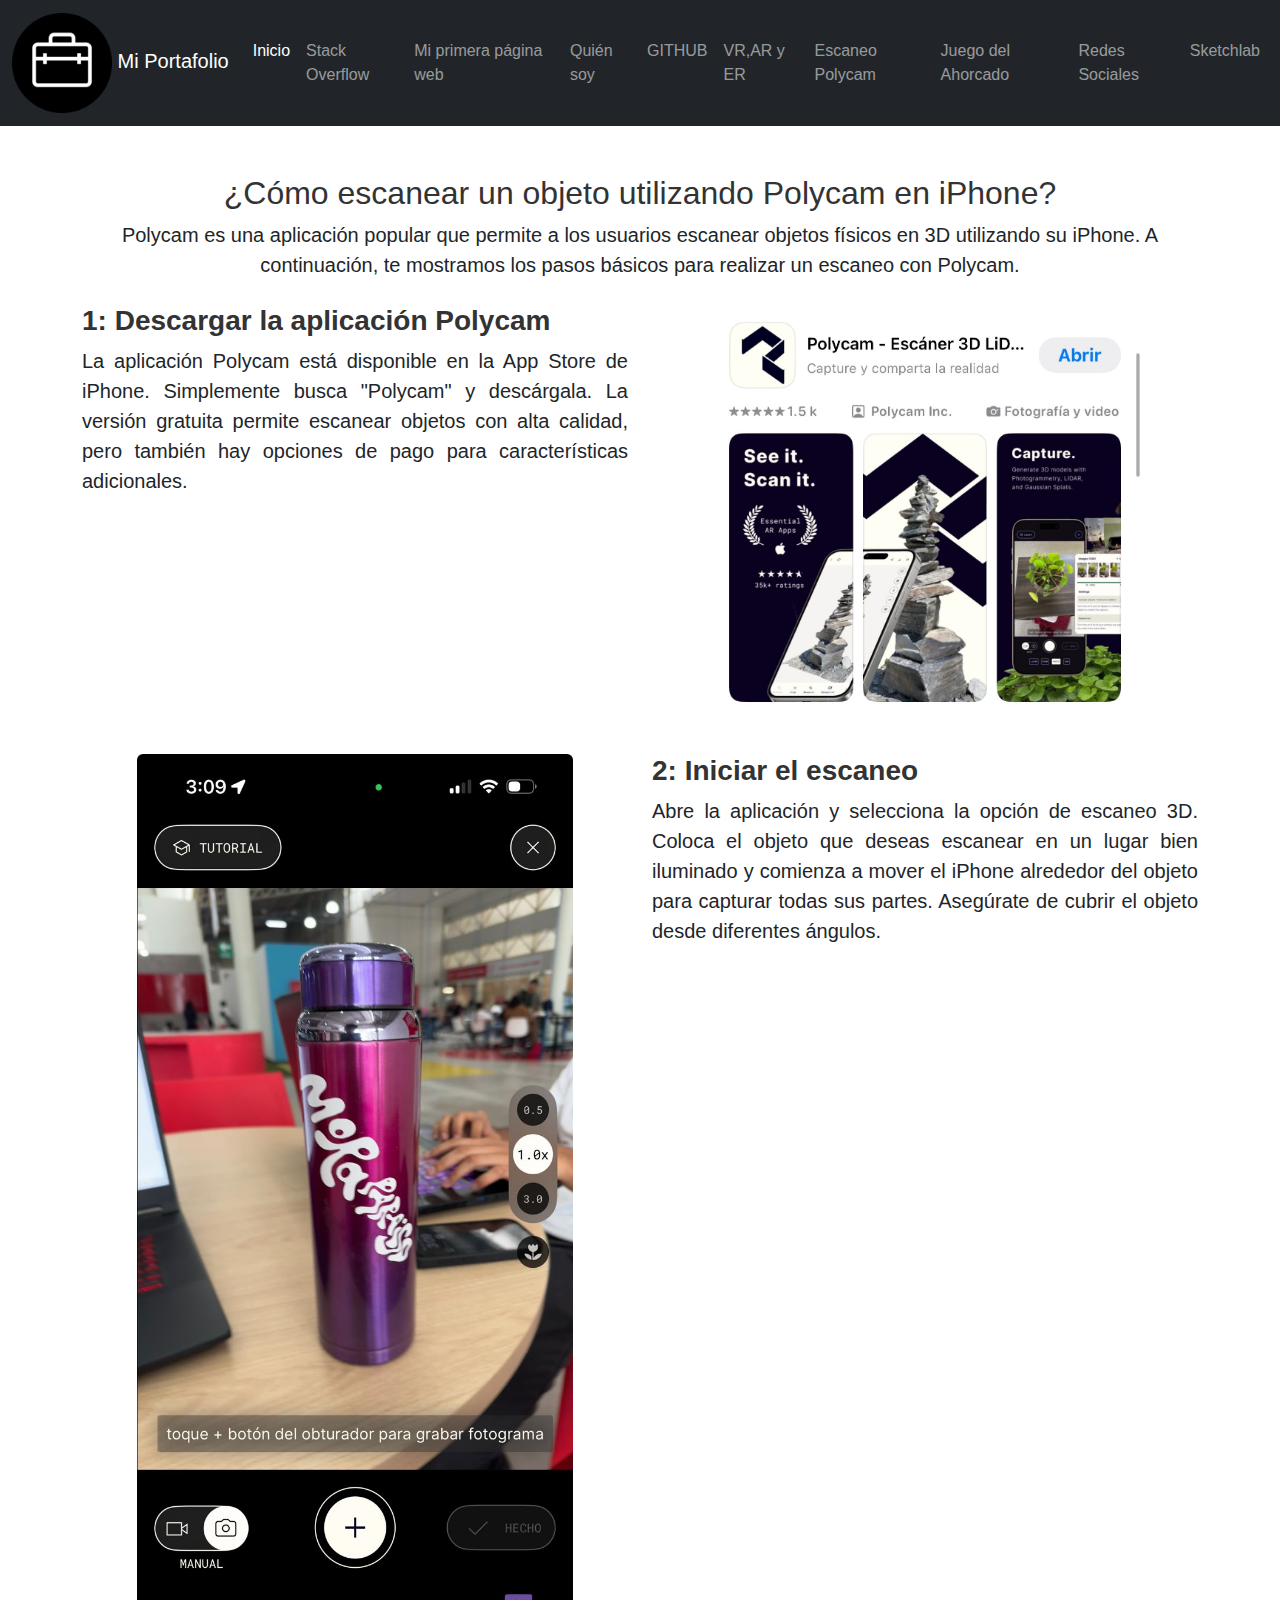
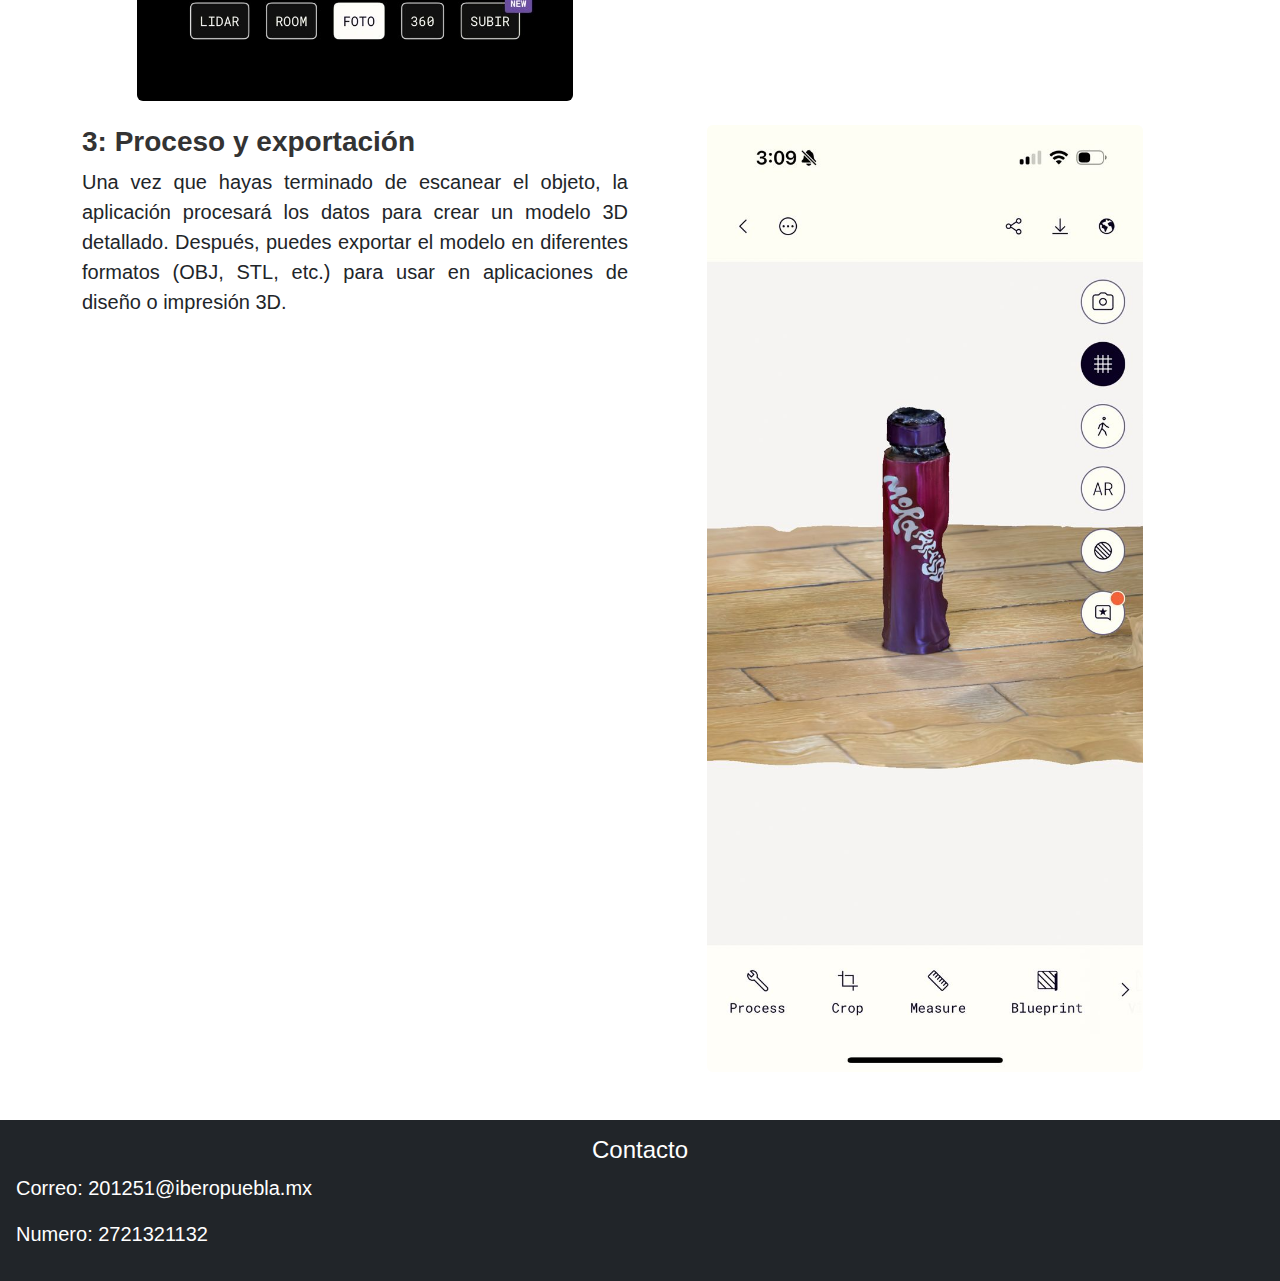
<file: paginaescaneo/index.html>
<!DOCTYPE html>
<html lang="es">
<head>
    <meta charset="UTF-8">
    <meta name="viewport" content="width=device-width, initial-scale=1.0">
    <title>Pagina Escaneo Ploycam</title>
    <link href="https://cdn.jsdelivr.net/npm/bootstrap@5.3.3/dist/css/bootstrap.min.css" rel="stylesheet" integrity="sha384-QWTKZyjpPEjISv5WaRU9OFeRpok6YctnYmDr5pNlyT2bRjXh0JMhjY6hW+ALEwIH" crossorigin="anonymous">
    <link rel="stylesheet" href="assets/css/style.css">
</head>
<body>

<!-- Navbar -->
<nav class="navbar navbar-expand-lg navbar-dark bg-dark">
    <div class="container-fluid">
        <a class="navbar-brand" href="#">
            <img src="../assets/images/portafolio.png" alt="logo" width="100px">
            Mi Portafolio
        </a>
        <button class="navbar-toggler" type="button" data-bs-toggle="collapse" data-bs-target="#navbarNav" aria-controls="navbarNav" aria-expanded="false" aria-label="Toggle navigation">
            <span class="navbar-toggler-icon"></span>
        </button>
        <div class="collapse navbar-collapse" id="navbarNav">
            <ul class="navbar-nav ms-auto">
                <li class="nav-item">
                    <a class="nav-link active" aria-current="page" href="../index.html">Inicio</a>
                </li>
                <li class="nav-item">
                    <a class="nav-link" target="_blank" href="https://www.canva.com/design/DAGPJ-R60DA/s3460CwfZzebjJs6CkK9eg/view?utm_content=DAGPJ-R60DA&utm_campaign=designshare&utm_medium=link&utm_source=editor">Stack Overflow</a>
                </li>
                <li class="nav-item">
                    <a class="nav-link" target="_blank" href="../pagina web/index.html">Mi primera página web</a>
                </li>
                <li class="nav-item">
                    <a class="nav-link" target="_blank" href="../primer_pagina/index.html">Quién soy</a>
                </li>
                <li class="nav-item">
                    <a class="nav-link" target="_blank" href="../paginagit/index.html"> GITHUB</a>
                </li>
                <li class="nav-item">
                    <a class="nav-link" target="_blank" href="../paginavr/index.html"> VR,AR y ER</a>
                </li>
                <li class="nav-item">
                    <a class="nav-link" target="_blank" href="../paginaescaneo/index.html"> Escaneo Polycam</a>
                </li>
                <li class="nav-item">
                    <a class="nav-link" target="_blank" href="../paginajuego/index.html"> Juego del Ahorcado</a>
                </li>
                <li class="nav-item">
                    <a class="nav-link" target="_blank" href="../paginaredes/index.html"> Redes Sociales</a>
                </li>
                <li class="nav-item">
                    <a class="nav-link" target="_blank" href="../paginasketchlab/index.html"> Sketchlab</a>
                </li>
            </ul>
        </div>
    </div>
</nav>

<!-- Contenido de Escaneo de un objeto mediante Polycam -->
<div class="container mt-5">
    <h2 class="text-center">¿Cómo escanear un objeto utilizando Polycam en iPhone?</h2>
    <p class="text-center">
        Polycam es una aplicación popular que permite a los usuarios escanear objetos físicos en 3D utilizando su iPhone. A continuación, te mostramos los pasos básicos para realizar un escaneo con Polycam.
    </p>

    <div class="row mt-4">
        <div class="col-md-6">
            <h3> <strong>1: Descargar la aplicación Polycam </strong></h3>
            <p>
                La aplicación Polycam está disponible en la App Store de iPhone. Simplemente busca "Polycam" y descárgala. La versión gratuita permite escanear objetos con alta calidad, pero también hay opciones de pago para características adicionales.
            </p>
        </div>
        <div class="col-md-6 text-center">
            <div class="image-container">
            <img src="assets/images/paso1.jpeg" class="img-fluid rounded" alt="Polycam en App Store">
            </div>
        </div>
    </div>

    <div class="row mt-4">
        <div class="col-md-6 text-center">
            <div class="image-container">
            <img src="assets/images/paso2.jpeg" class="img-fluid rounded" alt="Escaneando un objeto con Polycam">
            </div>
        </div>
        <div class="col-md-6">
            <h3> <strong> 2: Iniciar el escaneo </strong></h3>
            <p>
                Abre la aplicación y selecciona la opción de escaneo 3D. Coloca el objeto que deseas escanear en un lugar bien iluminado y comienza a mover el iPhone alrededor del objeto para capturar todas sus partes. Asegúrate de cubrir el objeto desde diferentes ángulos.
            </p>
        </div>
    </div>

    <div class="row mt-4">
        <div class="col-md-6">
            <h3> <strong>3: Proceso y exportación </strong></h3>
            <p>
                Una vez que hayas terminado de escanear el objeto, la aplicación procesará los datos para crear un modelo 3D detallado. Después, puedes exportar el modelo en diferentes formatos (OBJ, STL, etc.) para usar en aplicaciones de diseño o impresión 3D.
            </p>
        </div>
        <div class="col-md-6 text-center">
            <div class="image-container">
            <img src="assets/images/paso3.jpeg" class="img-fluid rounded" alt="Exportar modelo 3D en Polycam">
            </div>
        </div>
    </div>
</div>
<!-- Contacto -->
<footer class="bg-dark text-white text-center mt-5 p-3" id="contacto">
    <h4>Contacto</h4>
    <p>Correo: 201251@iberopuebla.mx</p>
    <p> Numero: 2721321132 </p>
</footer>

<script src="https://cdn.jsdelivr.net/npm/bootstrap@5.3.3/dist/js/bootstrap.bundle.min.js" integrity="sha384-YvpcrYf0tY3lHB60NNkmXc5s9fDVZLESaAA55NDzOxhy9GkcIdslK1eN7N6jIeHz" crossorigin="anonymous"></script>
<script src="/assets/javascript/script.js"></script>
</body>
</html>
</file>
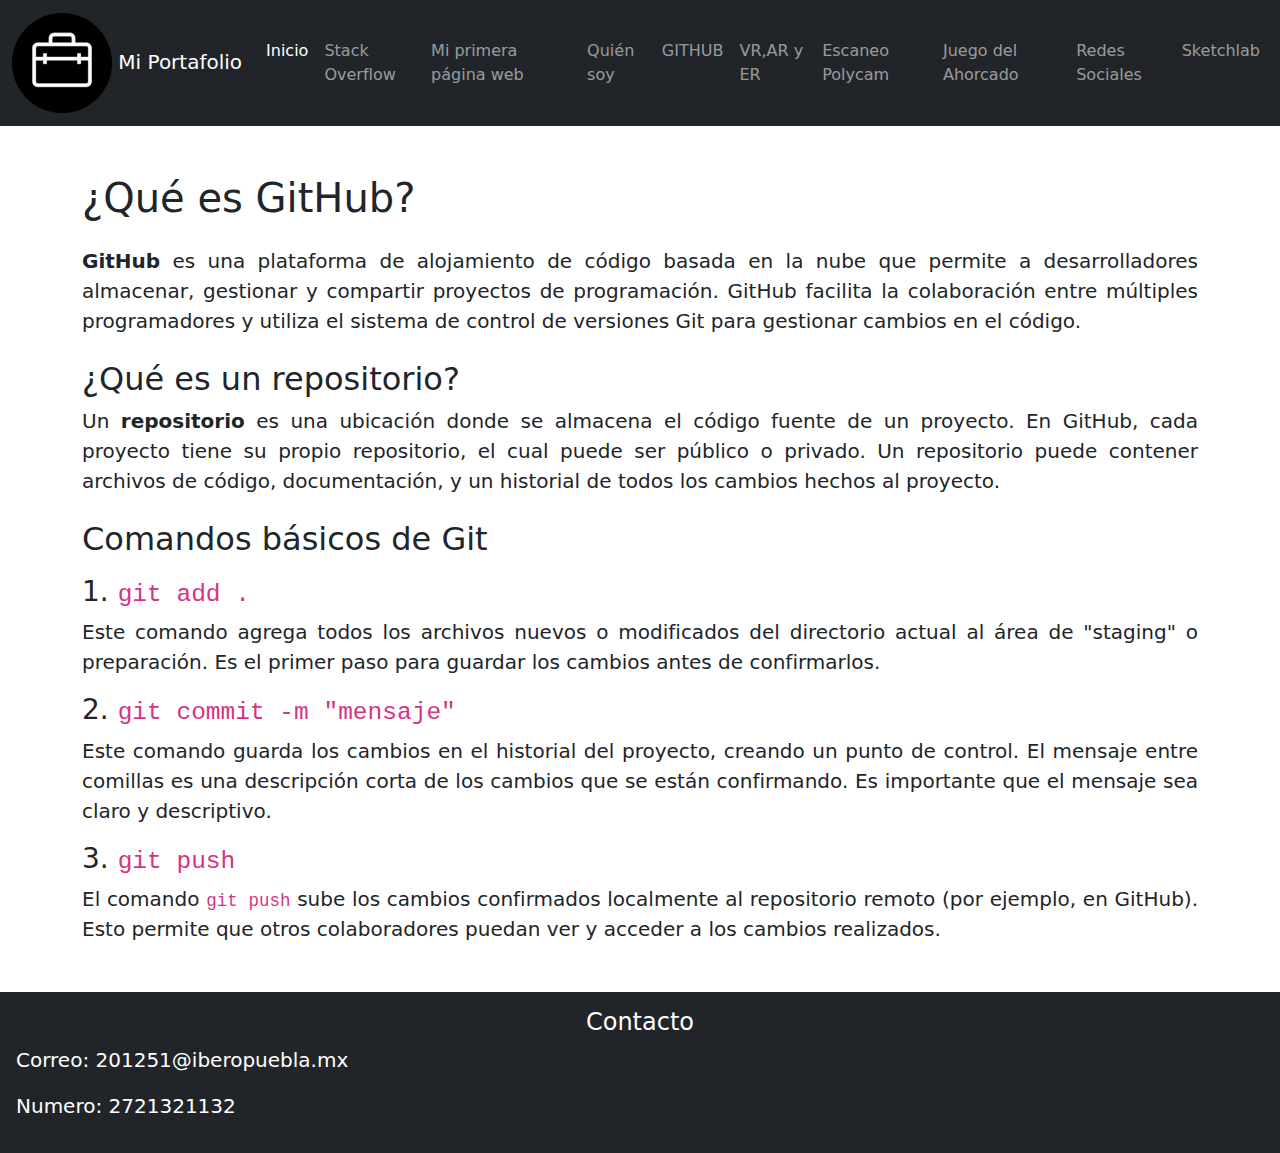
<file: paginagit/index.html>
<!DOCTYPE html>
<html lang="es">
<head>
    <meta charset="UTF-8">
    <meta name="viewport" content="width=device-width, initial-scale=1.0">
    <title>GitHub</title>
    <link href="https://cdn.jsdelivr.net/npm/bootstrap@5.3.3/dist/css/bootstrap.min.css" rel="stylesheet" integrity="sha384-QWTKZyjpPEjISv5WaRU9OFeRpok6YctnYmDr5pNlyT2bRjXh0JMhjY6hW+ALEwIH" crossorigin="anonymous">
    <link rel="stylesheet" href="assets/css/style.css">
</head>
<body>

<!-- Navbar -->
<nav class="navbar navbar-expand-lg navbar-dark bg-dark">
    <div class="container-fluid">
        <a class="navbar-brand" href="#">
            <img src="../assets/images/portafolio.png" alt="logo" width="100px">
            Mi Portafolio
        </a>
        <button class="navbar-toggler" type="button" data-bs-toggle="collapse" data-bs-target="#navbarNav" aria-controls="navbarNav" aria-expanded="false" aria-label="Toggle navigation">
            <span class="navbar-toggler-icon"></span>
        </button>
        <div class="collapse navbar-collapse" id="navbarNav">
            <ul class="navbar-nav ms-auto">
                <li class="nav-item">
                    <a class="nav-link active" aria-current="page" href="../index.html">Inicio</a>
                </li>
                <li class="nav-item">
                    <a class="nav-link" target="_blank" href="https://www.canva.com/design/DAGPJ-R60DA/s3460CwfZzebjJs6CkK9eg/view?utm_content=DAGPJ-R60DA&utm_campaign=designshare&utm_medium=link&utm_source=editor">Stack Overflow</a>
                </li>
                <li class="nav-item">
                    <a class="nav-link" target="_blank" href="../pagina web/index.html">Mi primera página web</a>
                </li>
                <li class="nav-item">
                    <a class="nav-link" target="_blank" href="../primer_pagina/index.html">Quién soy</a>
                </li>
                <li class="nav-item">
                    <a class="nav-link" target="_blank" href="../paginagit/index.html"> GITHUB</a>
                </li>
                <li class="nav-item">
                    <a class="nav-link" target="_blank" href="../paginavr/index.html"> VR,AR y ER</a>
                </li>
                <li class="nav-item">
                    <a class="nav-link" target="_blank" href="../paginaescaneo/index.html"> Escaneo Polycam</a>
                </li>
                <li class="nav-item">
                    <a class="nav-link" target="_blank" href="../paginajuego/index.html"> Juego del Ahorcado</a>
                </li>
                <li class="nav-item">
                    <a class="nav-link" target="_blank" href="../paginaredes/index.html"> Redes Sociales</a>
                </li>
                <li class="nav-item">
                    <a class="nav-link" target="_blank" href="../paginasketchlab/index.html"> Sketchlab</a>
                </li>
            </ul>
        </div>
    </div>
</nav>

<!-- Contenido de git -->
<div class="container mt-5">
    <h1 class="mb-4">¿Qué es GitHub?</h1>
    <p>
        <strong>GitHub</strong> es una plataforma de alojamiento de código basada en la nube que permite a desarrolladores almacenar, gestionar y compartir proyectos de programación. GitHub facilita la colaboración entre múltiples programadores y utiliza el sistema de control de versiones Git para gestionar cambios en el código.
    </p>

    <h2 class="mt-4">¿Qué es un repositorio?</h2>
    <p>
        Un <strong>repositorio</strong> es una ubicación donde se almacena el código fuente de un proyecto. En GitHub, cada proyecto tiene su propio repositorio, el cual puede ser público o privado. Un repositorio puede contener archivos de código, documentación, y un historial de todos los cambios hechos al proyecto.
    </p>

    <h2 class="mt-4">Comandos básicos de Git</h2>

    <h3 class="mt-3">1. <code>git add .</code></h3>
    <p>
        Este comando agrega todos los archivos nuevos o modificados del directorio actual al área de "staging" o preparación. Es el primer paso para guardar los cambios antes de confirmarlos.
    </p>

    <h3 class="mt-3">2. <code>git commit -m "mensaje"</code></h3>
    <p>
        Este comando guarda los cambios en el historial del proyecto, creando un punto de control. El mensaje entre comillas es una descripción corta de los cambios que se están confirmando. Es importante que el mensaje sea claro y descriptivo.
    </p>

    <h3 class="mt-3">3. <code>git push</code></h3>
    <p>
        El comando <code>git push</code> sube los cambios confirmados localmente al repositorio remoto (por ejemplo, en GitHub). Esto permite que otros colaboradores puedan ver y acceder a los cambios realizados.
    </p>
</div>

<!-- Contacto -->
<footer class="bg-dark text-white text-center mt-5 p-3" id="contacto">
    <h4>Contacto</h4>
    <p>Correo: 201251@iberopuebla.mx</p>
    <p> Numero: 2721321132 </p>
</footer>

<script src="https://cdn.jsdelivr.net/npm/bootstrap@5.3.3/dist/js/bootstrap.bundle.min.js" integrity="sha384-YvpcrYf0tY3lHB60NNkmXc5s9fDVZLESaAA55NDzOxhy9GkcIdslK1eN7N6jIeHz" crossorigin="anonymous"></script>
<script src="/assets/javascript/script.js"></script>
</body>
</html>
</file>
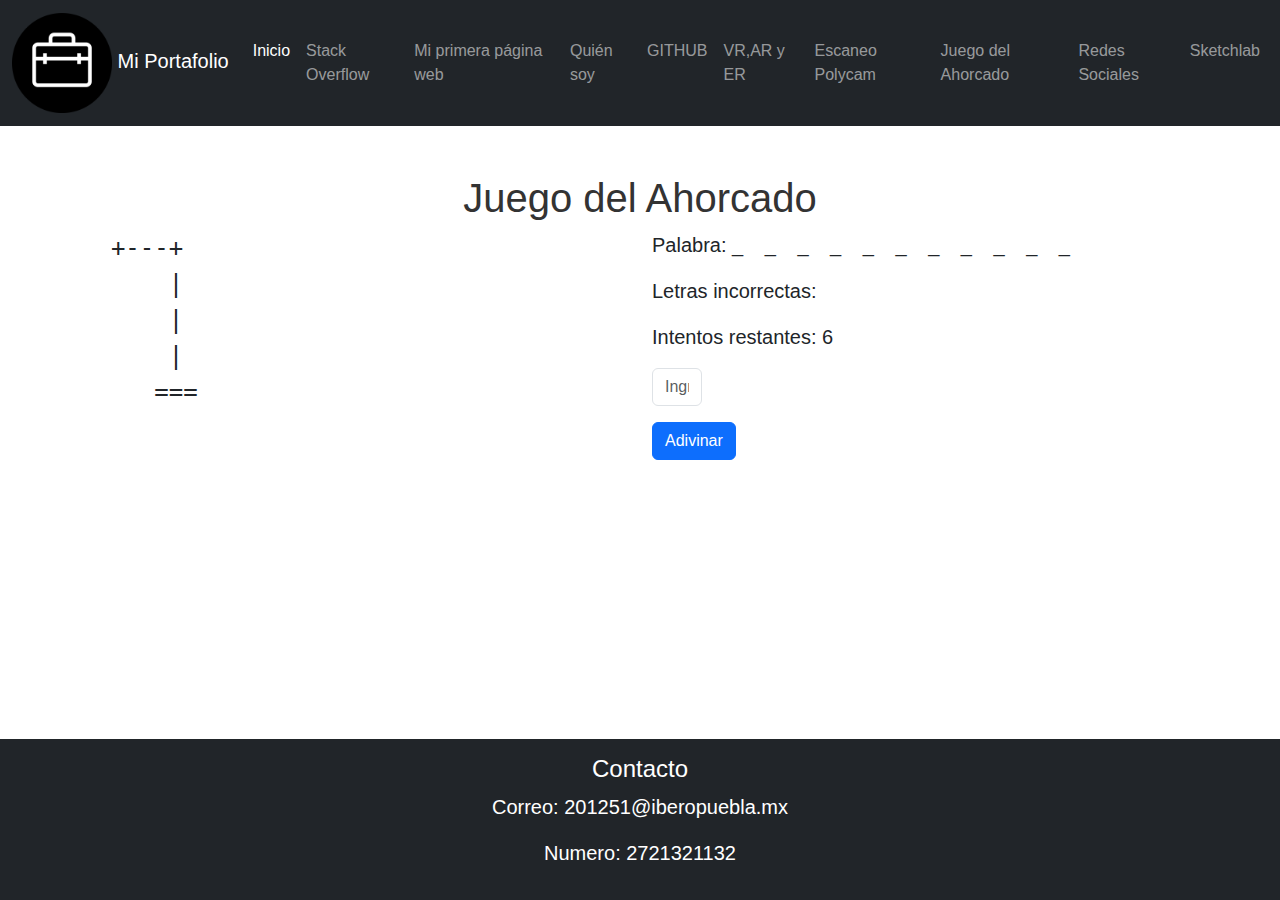
<file: paginajuego/index.html>
<!DOCTYPE html> 
<html lang="es">
<head>
    <meta charset="UTF-8">
    <meta name="viewport" content="width=device-width, initial-scale=1.0">
    <title>Juego Ahorcado</title>
    <link href="https://cdn.jsdelivr.net/npm/bootstrap@5.3.3/dist/css/bootstrap.min.css" rel="stylesheet" integrity="sha384-QWTKZyjpPEjISv5WaRU9OFeRpok6YctnYmDr5pNlyT2bRjXh0JMhjY6hW+ALEwIH" crossorigin="anonymous">
    <link rel="stylesheet" href="assets/css/style.css">
</head>
<body>

<!-- Navbar -->
<nav class="navbar navbar-expand-lg navbar-dark bg-dark">
    <div class="container-fluid">
        <a class="navbar-brand" href="#">
            <img src="../assets/images/portafolio.png" alt="logo" width="100px">
            Mi Portafolio
        </a>
        <button class="navbar-toggler" type="button" data-bs-toggle="collapse" data-bs-target="#navbarNav" aria-controls="navbarNav" aria-expanded="false" aria-label="Toggle navigation">
            <span class="navbar-toggler-icon"></span>
        </button>
        <div class="collapse navbar-collapse" id="navbarNav">
            <ul class="navbar-nav ms-auto">
                <li class="nav-item">
                    <a class="nav-link active" aria-current="page" href="../index.html">Inicio</a>
                </li>
                <li class="nav-item">
                    <a class="nav-link" target="_blank" href="https://www.canva.com/design/DAGPJ-R60DA/s3460CwfZzebjJs6CkK9eg/view?utm_content=DAGPJ-R60DA&utm_campaign=designshare&utm_medium=link&utm_source=editor">Stack Overflow</a>
                </li>
                <li class="nav-item">
                    <a class="nav-link" target="_blank" href="../pagina web/index.html">Mi primera página web</a>
                </li>
                <li class="nav-item">
                    <a class="nav-link" target="_blank" href="../primer_pagina/index.html">Quién soy</a>
                </li>
                <li class="nav-item">
                    <a class="nav-link" target="_blank" href="../paginagit/index.html"> GITHUB</a>
                </li>
                <li class="nav-item">
                    <a class="nav-link" target="_blank" href="../paginavr/index.html"> VR,AR y ER</a>
                </li>
                <li class="nav-item">
                    <a class="nav-link" target="_blank" href="../paginaescaneo/index.html"> Escaneo Polycam</a>
                </li>
                <li class="nav-item">
                    <a class="nav-link" target="_blank" href="paginajuego/index.html"> Juego del Ahorcado</a>
                </li>
                <li class="nav-item">
                    <a class="nav-link" target="_blank" href="../paginaredes/index.html"> Redes Sociales</a>
                </li>
                <li class="nav-item">
                    <a class="nav-link" target="_blank" href="../paginasketchlab/index.html"> Sketchlab</a>
                </li>
            </ul>
        </div>
    </div>
</nav>

<!-- Contenido del juego de ahorcado -->
<div class="container mt-5">
    <h1 class="text-center">Juego del Ahorcado</h1>
    <div class="row">
        <div class="col-md-6">
            <!-- Dibujo del ahorcado -->
            <div id="hangman-drawing">
                <!-- Aquí se mostrará el dibujo del ahorcado -->
            </div>
        </div>
        <div class="col-md-6">
            <p class="fs-5">Palabra: <span id="word"></span></p>
            <p class="fs-5">Letras incorrectas: <span id="wrong-letters"></span></p>
            <p class="fs-5">Intentos restantes: <span id="tries"></span></p>
            <input type="text" id="guess-input" class="form-control" maxlength="1" placeholder="Ingresa una letra">
            <button id="submit-guess" class="btn btn-primary mt-3">Adivinar</button>
            <p id="message" class="mt-3"></p>
        </div>
    </div>
</div>

<!-- Contacto -->
<footer class="bg-dark text-white text-center mt-5 p-3" id="contacto">
    <h4>Contacto</h4>
    <p>Correo: 201251@iberopuebla.mx</p>
    <p> Numero: 2721321132 </p>
</footer>

<script src="https://cdn.jsdelivr.net/npm/bootstrap@5.3.3/dist/js/bootstrap.bundle.min.js" integrity="sha384-YvpcrYf0tY3lHB60NNkmXc5s9fDVZLESaAA55NDzOxhy9GkcIdslK1eN7N6jIeHz" crossorigin="anonymous"></script>
<script src="assets/js/script.js"></script>
</body>
</html>
</file>
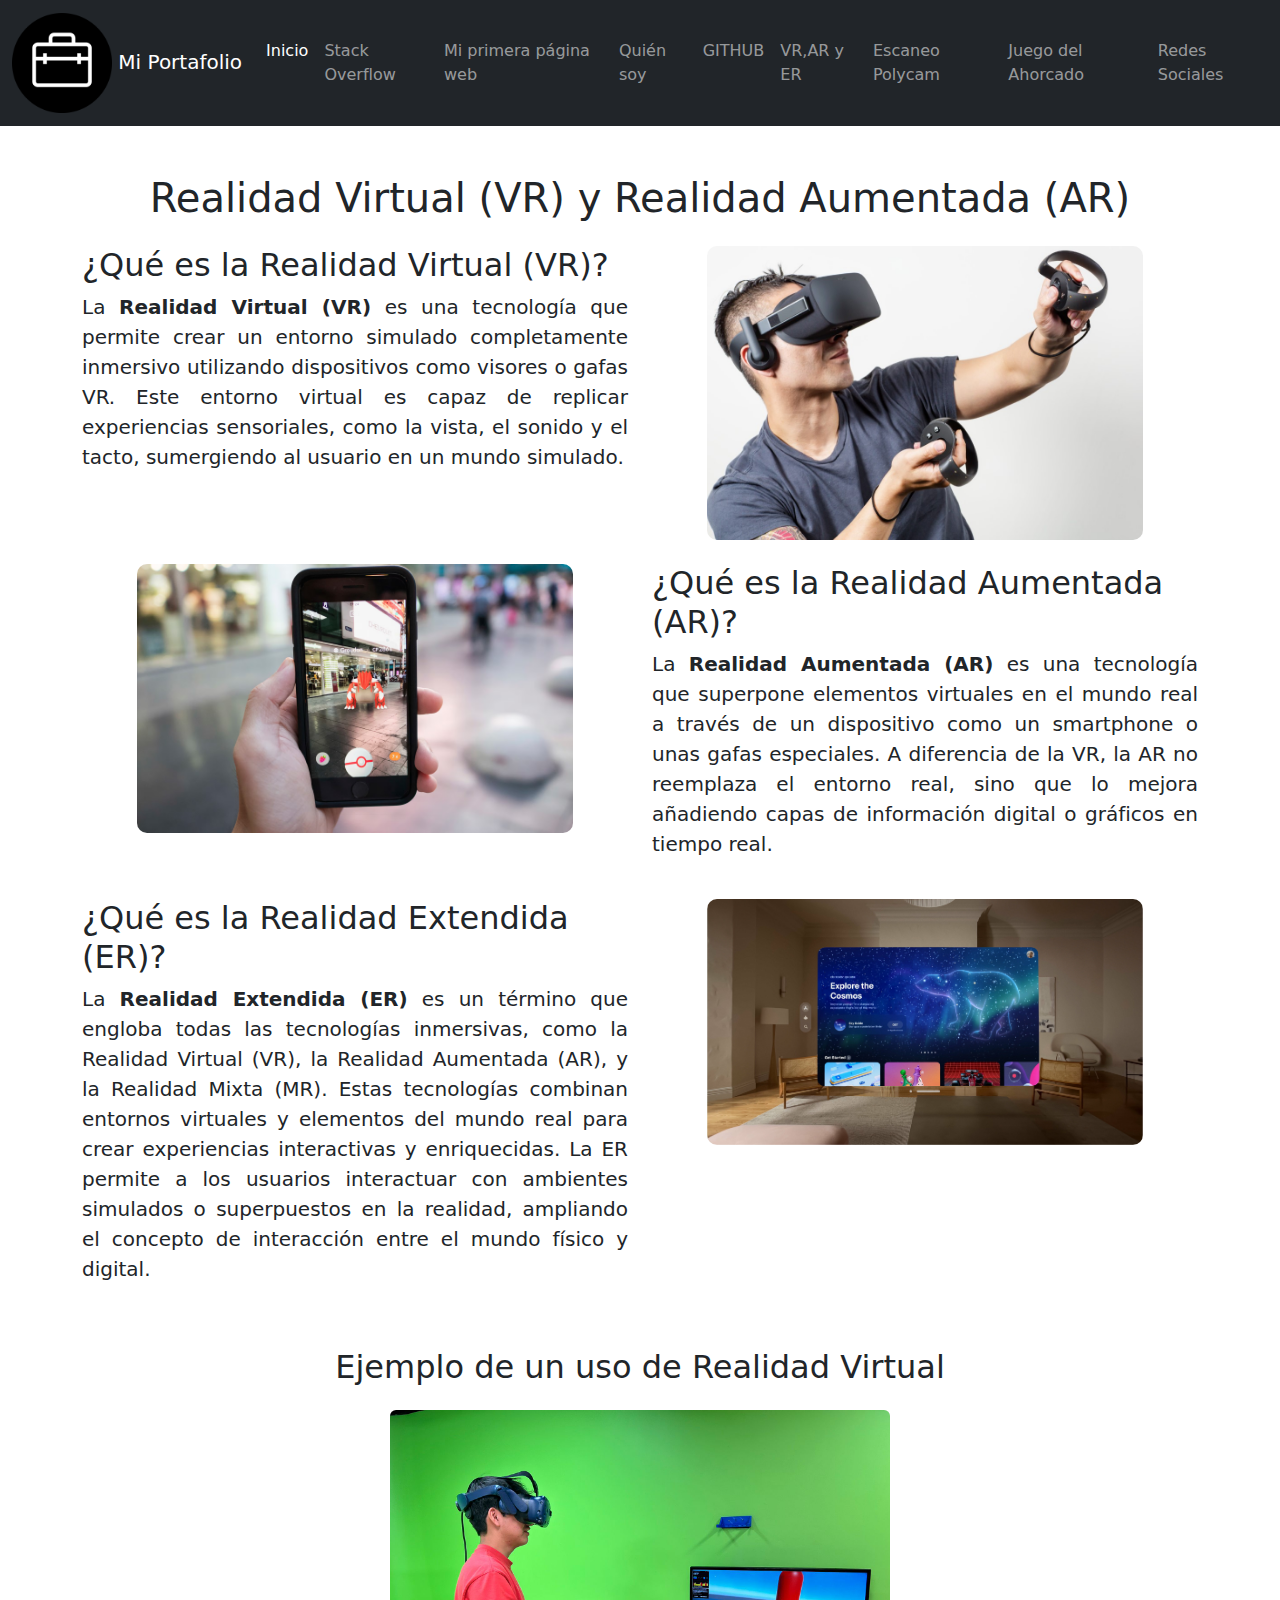
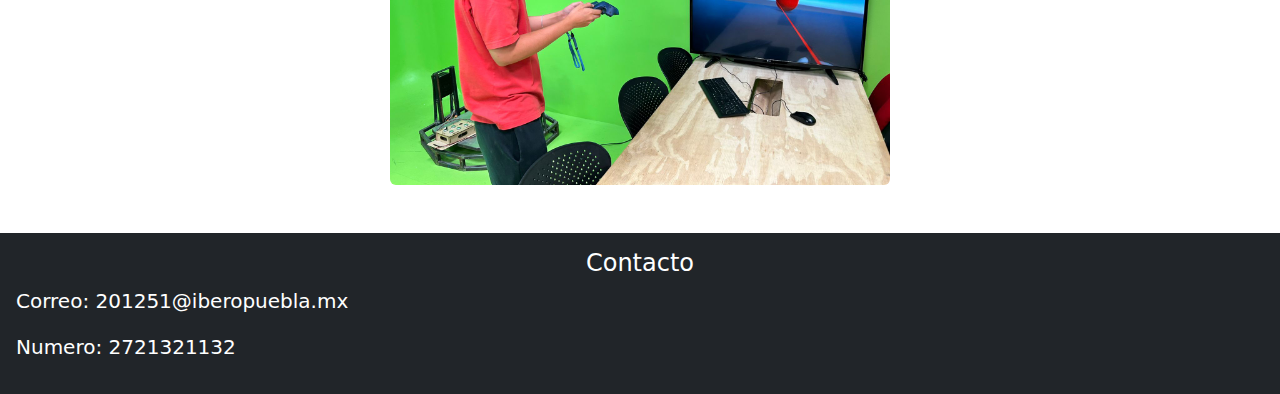
<file: paginavr/index.html>
<!DOCTYPE html>
<html lang="es">
<head>
    <meta charset="UTF-8">
    <meta name="viewport" content="width=device-width, initial-scale=1.0">
    <title>PaginaVR</title>
    <link href="https://cdn.jsdelivr.net/npm/bootstrap@5.3.3/dist/css/bootstrap.min.css" rel="stylesheet" integrity="sha384-QWTKZyjpPEjISv5WaRU9OFeRpok6YctnYmDr5pNlyT2bRjXh0JMhjY6hW+ALEwIH" crossorigin="anonymous">
    <link rel="stylesheet" href="assets/css/style.css">
</head>
<body>

<!-- Navbar -->
<nav class="navbar navbar-expand-lg navbar-dark bg-dark">
    <div class="container-fluid">
        <a class="navbar-brand" href="#">
            <img src="../assets/images/portafolio.png" alt="logo" width="100px">
            Mi Portafolio
        </a>
        <button class="navbar-toggler" type="button" data-bs-toggle="collapse" data-bs-target="#navbarNav" aria-controls="navbarNav" aria-expanded="false" aria-label="Toggle navigation">
            <span class="navbar-toggler-icon"></span>
        </button>
        <div class="collapse navbar-collapse" id="navbarNav">
            <ul class="navbar-nav ms-auto">
                <li class="nav-item">
                    <a class="nav-link active" aria-current="page" href="../index.html">Inicio</a>
                </li>
                <li class="nav-item">
                    <a class="nav-link" target="_blank" href="https://www.canva.com/design/DAGPJ-R60DA/s3460CwfZzebjJs6CkK9eg/view?utm_content=DAGPJ-R60DA&utm_campaign=designshare&utm_medium=link&utm_source=editor">Stack Overflow</a>
                </li>
                <li class="nav-item">
                    <a class="nav-link" target="_blank" href="../pagina web/index.html">Mi primera página web</a>
                </li>
                <li class="nav-item">
                    <a class="nav-link" target="_blank" href="../primer_pagina/index.html">Quién soy</a>
                </li>
                <li class="nav-item">
                    <a class="nav-link" target="_blank" href="../paginagit/index.html"> GITHUB</a>
                </li>
                <li class="nav-item">
                    <a class="nav-link" target="_blank" href="../paginavr/index.html"> VR,AR y ER</a>
                </li>
                <li class="nav-item">
                    <a class="nav-link" target="_blank" href="../paginaescaneo/index.html"> Escaneo Polycam</a>
                </li>
                <li class="nav-item">
                    <a class="nav-link" target="_blank" href="../paginajuego/index.html"> Juego del Ahorcado</a>
                </li>
                <li class="nav-item">
                    <a class="nav-link" target="_blank" href="../paginaredes/index.html"> Redes Sociales</a>
                </li>
            </ul>
        </div>
    </div>
</nav>

<!-- Contenido de VR y AR -->
<div class="container mt-5">
    <h1 id="PaginaVR" class="text-center">Realidad Virtual (VR) y Realidad Aumentada (AR)</h1>
    
    <!-- Explicacion de VR -->
<div class="row mt-4">
    <div class="col-md-6">
        <h2>¿Qué es la Realidad Virtual (VR)?</h2>
        <p>
            La <strong>Realidad Virtual (VR)</strong> es una tecnología que permite crear un entorno simulado completamente inmersivo utilizando dispositivos como visores o gafas VR. 
            Este entorno virtual es capaz de replicar experiencias sensoriales, como la vista, el sonido y el tacto, sumergiendo al usuario en un mundo simulado.
        </p>
    </div>
    <div class="col-md-6 text-center">
        <div class="image-container">
            <img src="assets/images/RV.jpg" class="img-fluid" alt="Realidad Virtual">
        </div>
    </div>
</div>

<!-- Explicacion de AR -->
<div class="row mt-4">
    <div class="col-md-6 text-center">
        <div class="image-container">
            <img src="assets/images/RA.avif" class="img-fluid" alt="Realidad Aumentada">
        </div>
    </div>
    <div class="col-md-6">
        <h2>¿Qué es la Realidad Aumentada (AR)?</h2>
        <p>
            La <strong>Realidad Aumentada (AR)</strong> es una tecnología que superpone elementos virtuales en el mundo real a través de un dispositivo como un smartphone o unas gafas especiales. 
            A diferencia de la VR, la AR no reemplaza el entorno real, sino que lo mejora añadiendo capas de información digital o gráficos en tiempo real.
        </p>
    </div>
</div>

<!--Explicacion de ER-->
<div class="row mt-4">
    <div class="col-md-6">
        <h2>¿Qué es la Realidad Extendida (ER)?</h2>
        <p>
            La <strong>Realidad Extendida (ER)</strong> es un término que engloba todas las tecnologías inmersivas, como la Realidad Virtual (VR), la Realidad Aumentada (AR), y la Realidad Mixta (MR). 
            Estas tecnologías combinan entornos virtuales y elementos del mundo real para crear experiencias interactivas y enriquecidas. 
            La ER permite a los usuarios interactuar con ambientes simulados o superpuestos en la realidad, ampliando el concepto de interacción entre el mundo físico y digital.
        </p>
    </div>
    <div class="col-md-6 text-center">
        <div class="image-container">
            <img src="assets/images/ER.jpg" class="img-fluid" alt="Realidad Extendida">
        </div>
    </div>
</div>


    <!-- Imagen interactiva -->
    <div class="row mt-5">
        <h2 class="text-center mb-4">Ejemplo de un uso de Realidad Virtual</h2>
        <div class="col-12 text-center">
            <div class="interactive-img-container">
                <img src="assets/images/Yo.jpeg" class="img-fluid rounded" alt="Contenido Interactivo">
                <div class="overlay">
                    <div class="text">!Probando por primera vez la Realidad Virtual!</div>
                </div>
            </div>
        </div>
    </div>
</div>
<!-- Contacto -->
<footer class="bg-dark text-white text-center mt-5 p-3" id="contacto">
    <h4>Contacto</h4>
    <p>Correo: 201251@iberopuebla.mx</p>
    <p> Numero: 2721321132 </p>
</footer>

<script src="https://cdn.jsdelivr.net/npm/bootstrap@5.3.3/dist/js/bootstrap.bundle.min.js" integrity="sha384-YvpcrYf0tY3lHB60NNkmXc5s9fDVZLESaAA55NDzOxhy9GkcIdslK1eN7N6jIeHz" crossorigin="anonymous"></script>
<script src="/assets/javascript/script.js"></script>
</body>
</html>
</file>
<file: paginaescaneo/assets/css/style.css>
body {
    font-family: Arial, sans-serif;
}

p {
    font-size: 20px;
    text-align: justify;
}

h1, h2, h3 {
    color: #333;
}

footer {
    position: relative;
    bottom: 0;
    width: 100%;
}
.image-container img {
    border-radius: 10px;    /* Bordes redondeados */
    width: 80%;             /* Tamaño más pequeño (ajustable) */
    max-width: 500px;       /* Tamaño máximo permitido */
    margin: 0 auto;         /* Centrado horizontal */
    display: block;         /* Asegura que la imagen se centre */
}
</file>
<file: paginagit/assets/css/style.css>
p {
    font-size: 20px;
    text-align: justify;
}
</file>
<file: paginajuego/assets/css/style.css>
body {
    font-family: Arial, sans-serif;
}

p {
    font-size: 20px;
}

h1, h2, h3 {
    color: #333;
}

footer {
    position:absolute;
    bottom: 0;
    width: 100%;
}
#hangman-drawing {
    font-family: monospace;
    white-space: pre;
    font-size: 1.5rem;
}

#word {
    letter-spacing: 0.5rem;
}

#guess-input {
    width: 50px;
    text-align: center;
}

#message {
    font-weight: bold;
    color: red;
}
</file>
<file: paginavr/assets/css/style.css>
/* Estilos para las imágenes de VR y AR */
.image-container img {
    border-radius: 10px;    /* Bordes redondeados */
    width: 80%;             /* Tamaño más pequeño (ajustable) */
    max-width: 500px;       /* Tamaño máximo permitido */
    margin: 0 auto;         /* Centrado horizontal */
    display: block;         /* Asegura que la imagen se centre */
}
/* Imagen interactiva con overlay */
.interactive-img-container {
    position: relative;
    width: 100%;
    max-width: 500px;
    margin: 0 auto;
}

.interactive-img-container img {
    display: block;
    width: 100%;
    height: auto;
}

.interactive-img-container .overlay {
    position: absolute;
    top: 0;
    bottom: 0;
    left: 0;
    right: 0;
    height: 100%;
    width: 100%;
    opacity: 0;
    transition: .5s ease;
    background-color: rgba(0, 0, 0, 0.7);
    display: flex;
    justify-content: center;
    align-items: center;
}

.interactive-img-container:hover .overlay {
    opacity: 1;
}

.interactive-img-container .text {
    color: white;
    font-size: 20px;
    font-weight: bold;
}

p {
    font-size: 20px;
    text-align: justify;
}
</file>
